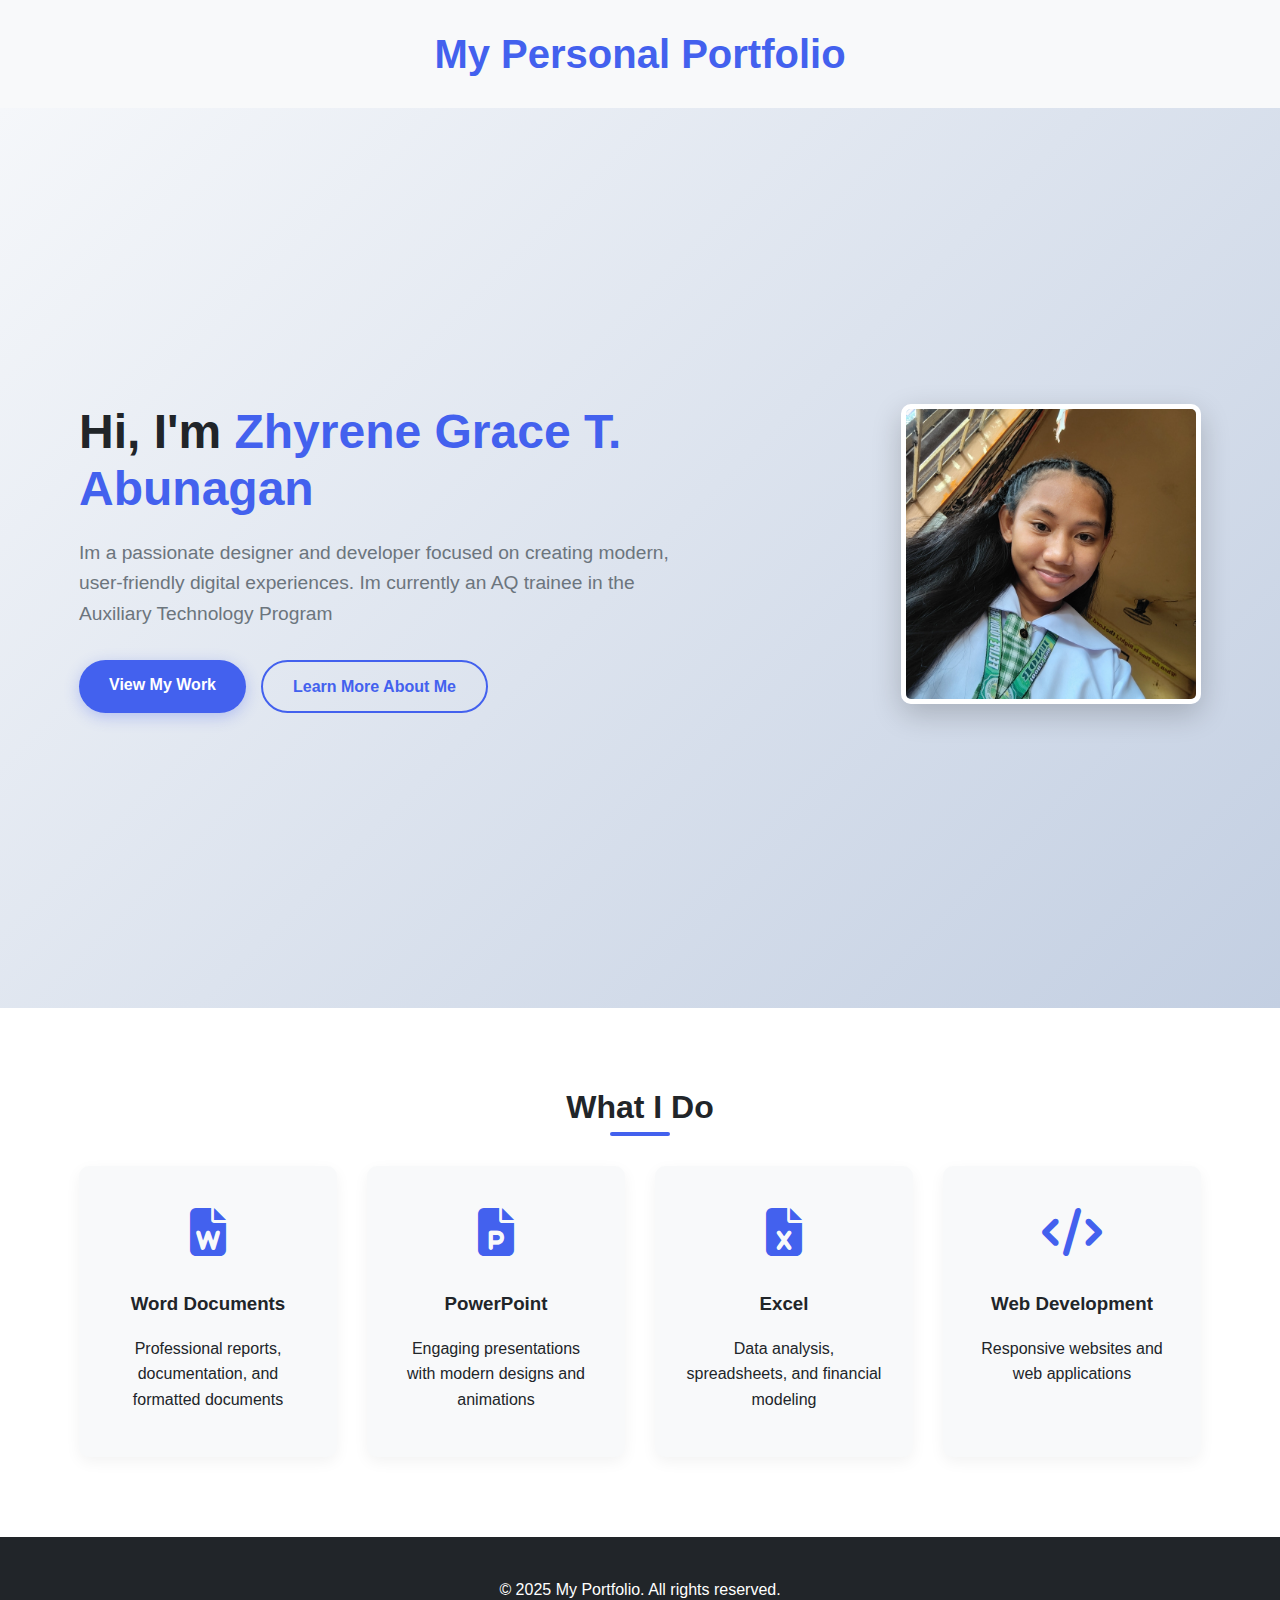
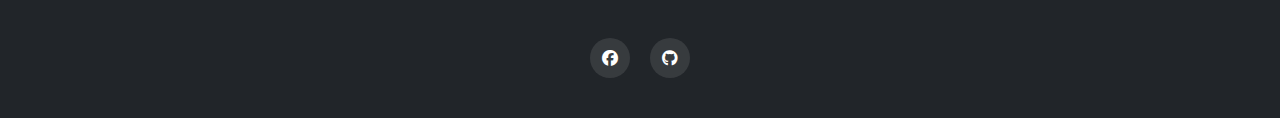
<file: index.html>
<!DOCTYPE html>
<html lang="en">
<head>
    <meta charset="UTF-8">
    <meta name="viewport" content="width=device-width, initial-scale=1.0">
    <title>Home - My Portfolio</title>
    <link rel="stylesheet" href="https://cdnjs.cloudflare.com/ajax/libs/font-awesome/6.4.0/css/all.min.css">
    <link rel="stylesheet" href="css/index.css">
</head>
<body>
    <!-- Page Title -->
    <h1 class="page-title">My Personal Portfolio</h1>
    
    <!-- Hero Section -->
    <section class="hero">
        <div class="container">
            <div class="hero-content">
                <h1 class="hero-title">Hi, I'm<span class="highlight"> Zhyrene Grace T. Abunagan</span></h1>
                <p class="hero-subtitle">Im a passionate designer and developer focused on creating modern, user-friendly digital experiences. Im currently an AQ trainee in the Auxiliary Technology Program</p>
                <div class="hero-buttons">
                    <a href="projects.html" class="btn btn-primary">View My Work</a>
                    <a href="about.html" class="btn btn-secondary">Learn More About Me</a>
                </div>
            </div>
            <div class="hero-image">
                <img src="images/mypic.jpeg" alt="Winston Hernal" class="profile-image">
            </div>
        </div>
    </section>

    <!-- Skills Preview -->
    <section class="skills-preview">
        <div class="container">
            <h2 class="section-title">What I Do</h2>
            <div class="skills-grid">
                <div class="skill-card">
                    <div class="skill-icon">
                        <i class="fas fa-file-word"></i>
                    </div>
                    <h3>Word Documents</h3>
                    <p>Professional reports, documentation, and formatted documents</p>
                </div>
                <div class="skill-card">
                    <div class="skill-icon">
                        <i class="fas fa-file-powerpoint"></i>
                    </div>
                    <h3>PowerPoint</h3>
                    <p>Engaging presentations with modern designs and animations</p>
                </div>
                <div class="skill-card">
                    <div class="skill-icon">
                        <i class="fas fa-file-excel"></i>
                    </div>
                    <h3>Excel</h3>
                    <p>Data analysis, spreadsheets, and financial modeling</p>
                </div>
                <div class="skill-card">
                    <div class="skill-icon">
                        <i class="fas fa-code"></i>
                    </div>
                    <h3>Web Development</h3>
                    <p>Responsive websites and web applications</p>
                </div>
            </div>
        </div>
    </section>

    <!-- Footer -->
    <footer class="footer">
        <div class="container">
            <p>&copy; 2025 My Portfolio. All rights reserved.</p>
            <div class="social-links">
                <a href="#"><i class="fab fa-facebook"></i></a>
                <a href="#"><i class="fab fa-github"></i></a>
            </div>
        </div>
    </footer>
</body>
</html>
</file>
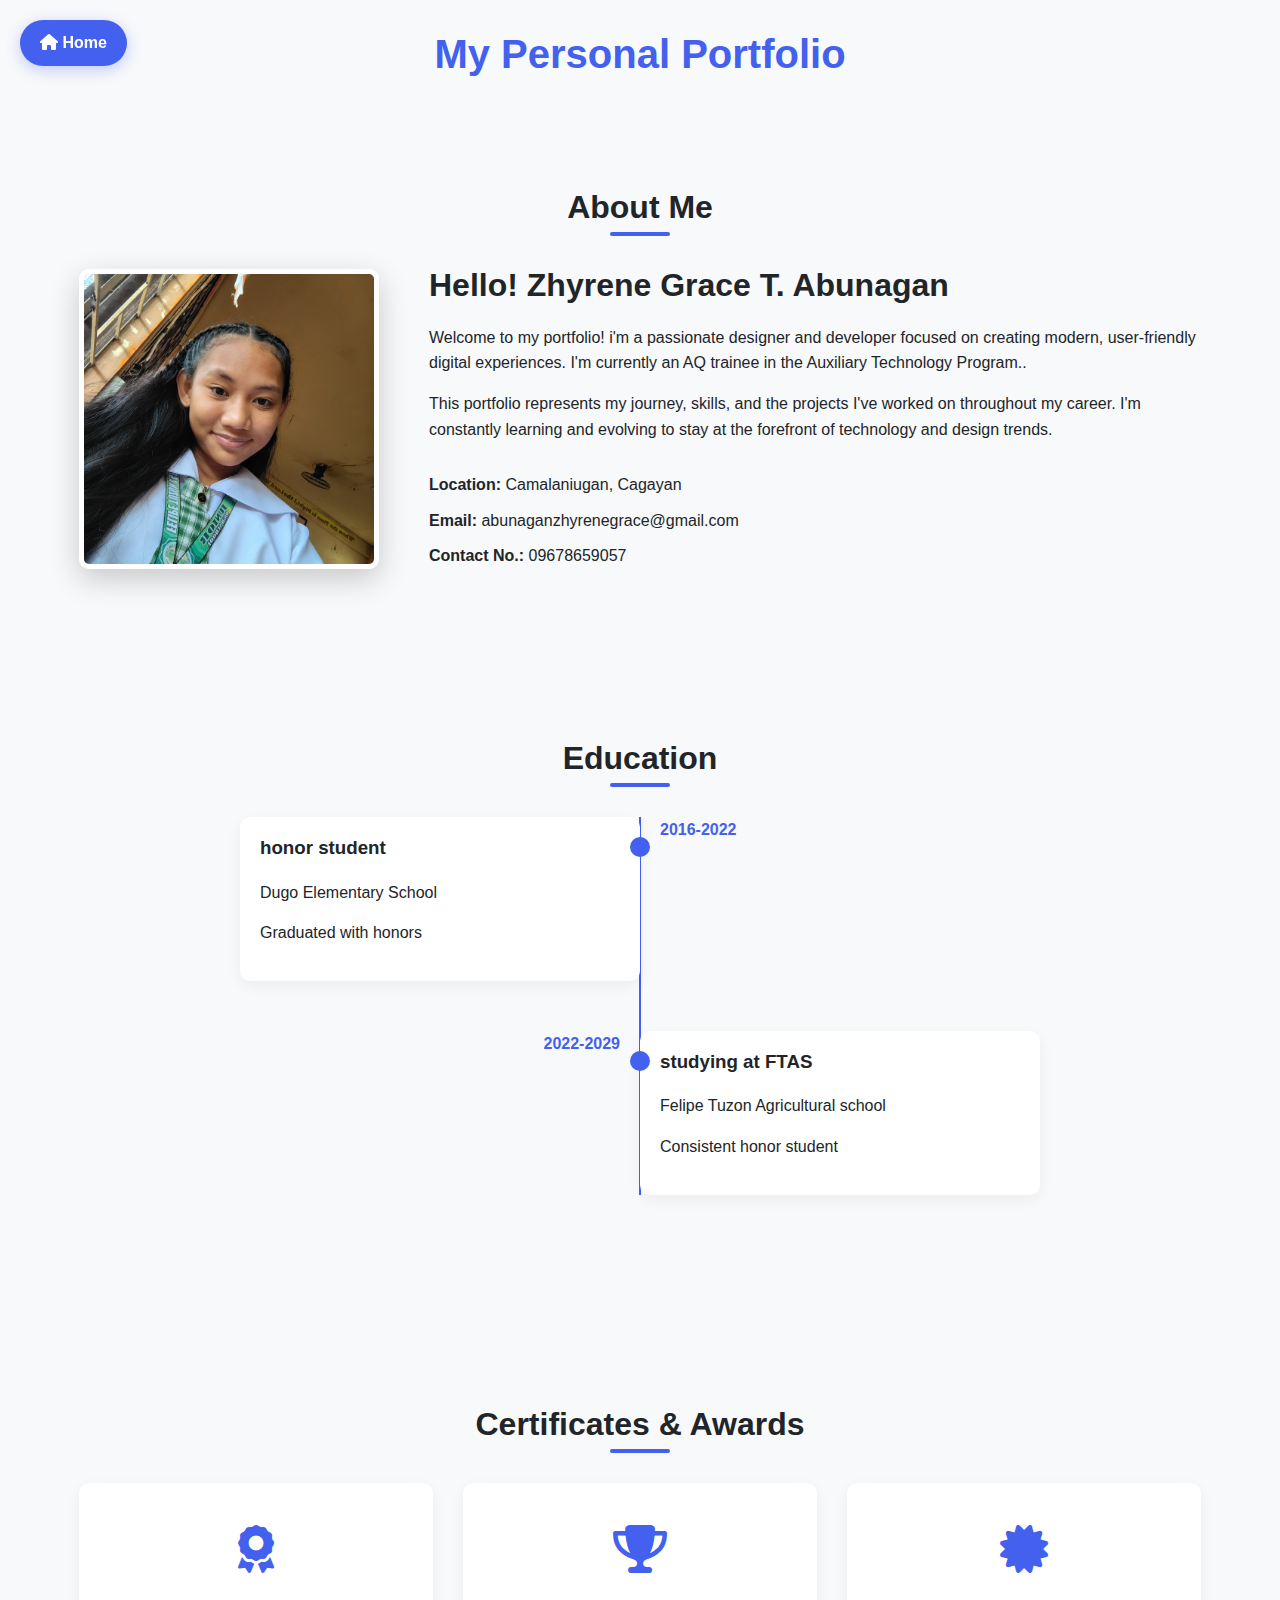
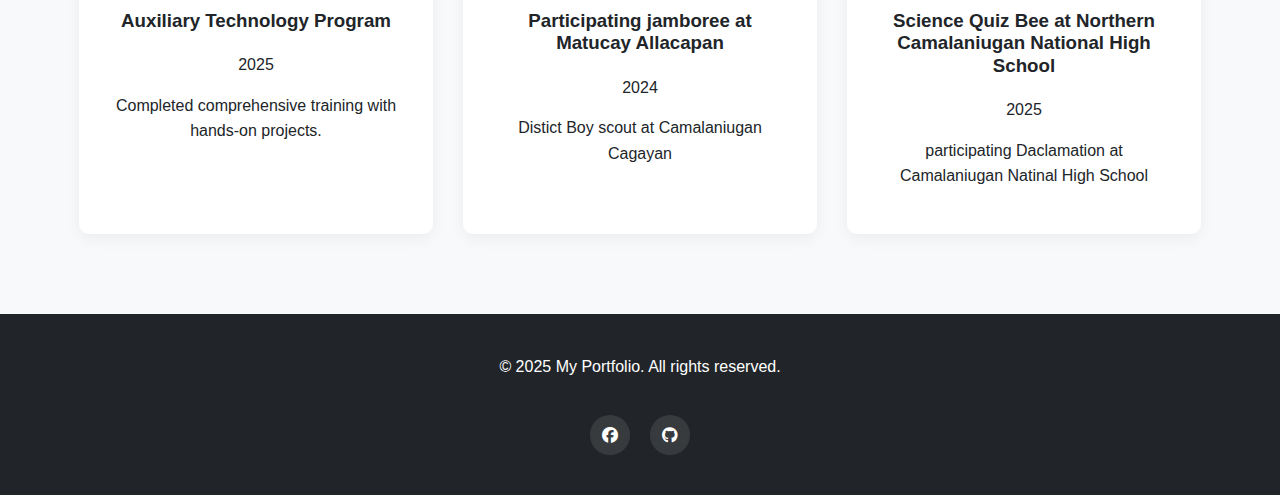
<file: about.html>
<!DOCTYPE html>
<html lang="en">
<head>
    <meta charset="UTF-8">
    <meta name="viewport" content="width=device-width, initial-scale=1.0">
    <title>About - My Portfolio</title>
    <link rel="stylesheet" href="https://cdnjs.cloudflare.com/ajax/libs/font-awesome/6.4.0/css/all.min.css">
<link rel="stylesheet" href="css/about.css">
</head>
<body>
    <!-- Home Button -->
    <a href="index.html" class="home-btn">
        <i class="fas fa-home"></i> Home
    </a>

    <!-- Page Title -->
    <h1 class="page-title">My Personal Portfolio</h1>

    <!-- About Section -->
    <section class="about">
        <div class="container">
            <h2 class="section-title">About Me</h2>
            <div class="about-content">
                <div class="about-image">
                    <img src="images/mypic.jpeg" alt="Zhyrene Grace T. ABunagan" class="profile-image">
                </div>
                <div class="about-text">
                    <h2>Hello! Zhyrene Grace T. Abunagan</h2>
                    <p>Welcome to my portfolio! i'm a passionate designer and developer focused on creating modern, user-friendly digital experiences. I'm currently an AQ trainee in the Auxiliary Technology Program..</p>
                    <p>This portfolio represents my journey, skills, and the projects I've worked on throughout my career. I'm constantly learning and evolving to stay at the forefront of technology and design trends.</p>
                    
                    <div class="about-details">
                        <div class="detail-item">
                            <strong>Location:</strong> Camalaniugan, Cagayan
                        </div>
                        <div class="detail-item">
                            <strong>Email:</strong> abunaganzhyrenegrace@gmail.com
                        </div>
                        <div class="detail-item">
                            <strong>Contact No.:</strong> 09678659057
                        </div>
                    </div>
                </div>
            </div>
        </div>
    </section>

    <!-- Education Section -->
    <section class="education">
        <div class="container">
            <h2 class="section-title">Education</h2>
            <div class="timeline">
                <div class="timeline-item">
                    <div class="timeline-date">2016-2022</div>
                    <div class="timeline-content">
                        <h3>honor student</h3>
                        <p> Dugo Elementary School</p>
                        <p>Graduated with honors</p>
                    </div>
                </div>
                <div class="timeline-item">
                    <div class="timeline-date"> 2022-2029</div>
                    <div class="timeline-content">
                        <h3>studying at FTAS</h3>
                        <p>Felipe Tuzon Agricultural school</p>
                        <p>Consistent honor student</p>
                    </div>
                </div>
            </div>
        </div>
    </section>

    <!-- Certificates Section -->
    <section class="certificates">
        <div class="container">
            <h2 class="section-title">Certificates & Awards</h2>
            <div class="certificates-grid">
                <div class="certificate-card">
                    <div class="certificate-icon">
                        <i class="fas fa-award"></i>
                    </div>
                    <h3>Auxiliary Technology Program</h3>
                    <p>2025</p>
                    <p>Completed comprehensive training with hands-on projects.</p>
                </div>
                <div class="certificate-card">
                    <div class="certificate-icon">
                        <i class="fas fa-trophy"></i>
                    </div>
                    <h3>Participating jamboree at Matucay Allacapan</h3>
                    <p>2024</p>
                    <p> Distict Boy scout at Camalaniugan Cagayan</p>
                </div>
                <div class="certificate-card">
                    <div class="certificate-icon">
                        <i class="fas fa-certificate"></i>
                    </div>
                    <h3>Science Quiz Bee at Northern Camalaniugan National High School</h3>
                    <p>2025</p>
                    <p>participating Daclamation at Camalaniugan Natinal High School</p>
                </div>
            </div>
        </div>
    </section>

    <!-- Footer -->
    <footer class="footer">
        <div class="container">
            <p>&copy; 2025 My Portfolio. All rights reserved.</p>
            <div class="social-links">
                <a href="https://www.facebook.com/zhyrene.grace.tolio.abunagan/"><i class="fab fa-facebook"></i></a>
                <a href="#"><i class="fab fa-github"></i></a>
            </div>
        </div>
    </footer>
</body>
</html>
</file>
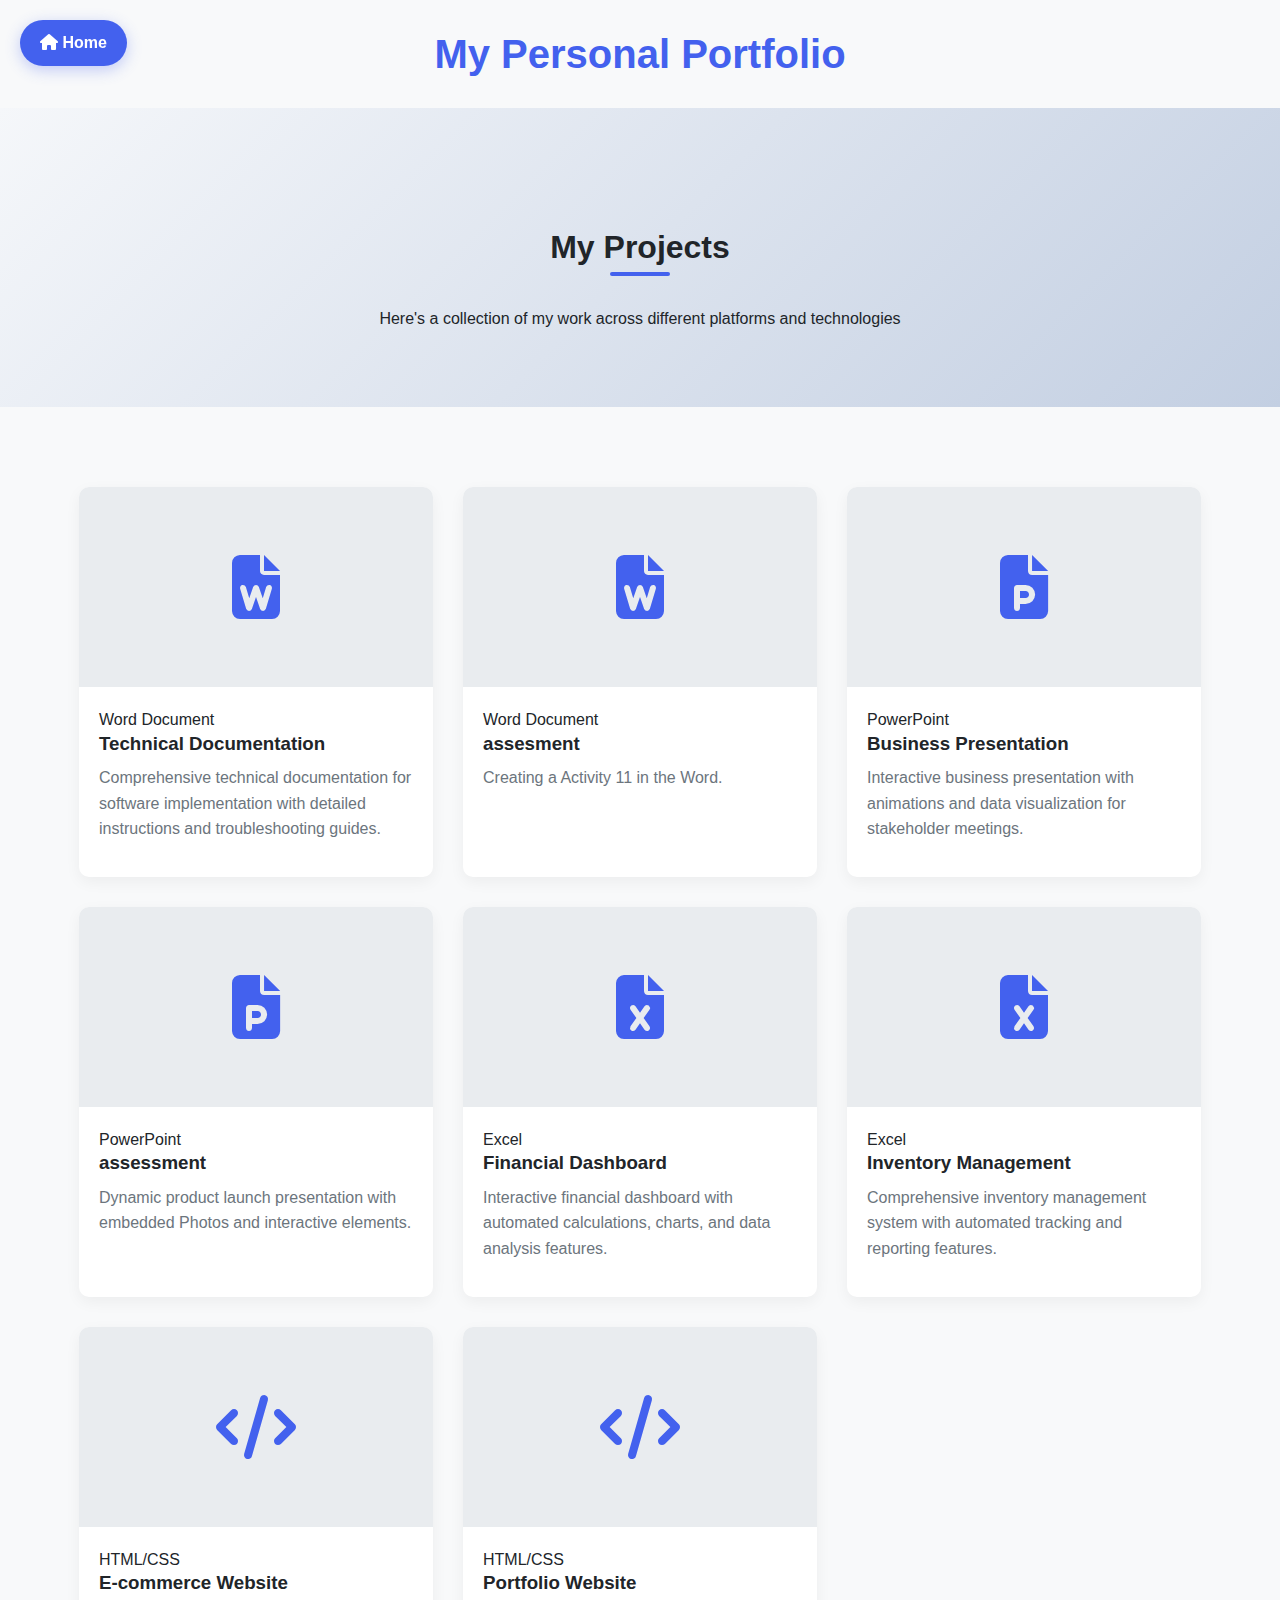
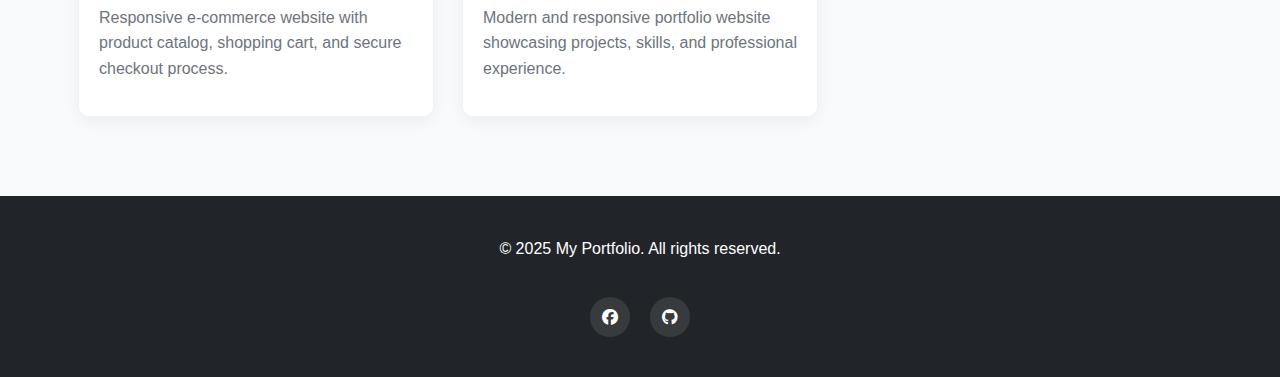
<file: projects.html>
<!DOCTYPE html>
<html lang="en">
<head>
    <meta charset="UTF-8">
    <meta name="viewport" content="width=device-width, initial-scale=1.0">
    <title>Projects - My Portfolio</title>
    <link rel="stylesheet" href="https://cdnjs.cloudflare.com/ajax/libs/font-awesome/6.4.0/css/all.min.css">
    <link rel="stylesheet" href="css/project.css">
</head>
<body>
    <!-- Home Button -->
    <a href="index.html" class="home-btn">
        <i class="fas fa-home"></i> Home
    </a>

    <!-- Page Title -->
    <h1 class="page-title">My Personal Portfolio</h1>

    <!-- Projects Header -->
    <section class="projects-header">
        <div class="container">
            <h2 class="section-title">My Projects</h2>
            <p>Here's a collection of my work across different platforms and technologies</p>
        </div>
    </section>



    <!-- Projects Grid -->
    <section class="projects-grid-section">
        <div class="container">
            <div class="projects-grid">
                <!-- Word Projects -->
                <div class="project-card">
                    <div class="project-image">
                        <i class="fas fa-file-word"></i>
                    </div>
                    <div class="project-info">
                        <span class="project-category">Word Document</span>
                        <h3>Technical Documentation</h3>
                        <p>Comprehensive technical documentation for software implementation with detailed instructions and troubleshooting guides.</p>
                    </div>
                </div>
                
                <div class="project-card">
                    <div class="project-image">
                        <i class="fas fa-file-word"></i>
                    </div>
                    <div class="project-info">
                        <span class="project-category">Word Document</span>
                        <h3>assesment</h3>
                        <p>Creating a Activity 11 in the Word.</p>
                    </div>
                </div>

                <!-- PowerPoint Projects -->
                <div class="project-card">
                    <div class="project-image">
                        <i class="fas fa-file-powerpoint"></i>
                    </div>
                    <div class="project-info">
                        <span class="project-category">PowerPoint</span>
                        <h3>Business Presentation</h3>
                        <p>Interactive business presentation with animations and data visualization for stakeholder meetings.</p>
                    </div>
                </div>
                
                <div class="project-card">
                    <div class="project-image">
                        <i class="fas fa-file-powerpoint"></i>
                    </div>
                    <div class="project-info">
                        <span class="project-category">PowerPoint</span>
                        <h3>assessment</h3>
                        <p>Dynamic product launch presentation with embedded Photos and interactive elements.</p>
                    </div>
                </div>

                <!-- Excel Projects -->
                <div class="project-card">
                    <div class="project-image">
                        <i class="fas fa-file-excel"></i>
                    </div>
                    <div class="project-info">
                        <span class="project-category">Excel</span>
                        <h3>Financial Dashboard</h3>
                        <p>Interactive financial dashboard with automated calculations, charts, and data analysis features.</p>
                    </div>
                </div>
                
                <div class="project-card">
                    <div class="project-image">
                        <i class="fas fa-file-excel"></i>
                    </div>
                    <div class="project-info">
                        <span class="project-category">Excel</span>
                        <h3>Inventory Management</h3>
                        <p>Comprehensive inventory management system with automated tracking and reporting features.</p>
                    </div>
                </div>

                <!-- HTML Projects -->
                <div class="project-card">
                    <div class="project-image">
                        <i class="fas fa-code"></i>
                    </div>
                    <div class="project-info">
                        <span class="project-category">HTML/CSS</span>
                        <h3>E-commerce Website</h3>
                        <p>Responsive e-commerce website with product catalog, shopping cart, and secure checkout process.</p>
                    </div>
                </div>
                
                <div class="project-card">
                    <div class="project-image">
                        <i class="fas fa-code"></i>
                    </div>
                    <div class="project-info">
                        <span class="project-category">HTML/CSS</span>
                        <h3>Portfolio Website</h3>
                        <p>Modern and responsive portfolio website showcasing projects, skills, and professional experience.</p>
                    </div>
                </div>
            </div>
        </div>
    </section>

    <!-- Footer -->
    <footer class="footer">
        <div class="container">
            <p>&copy; 2025 My Portfolio. All rights reserved.</p>
            <div class="social-links">
                <a href="#"><i class="fab fa-facebook"></i></a>
                <a href="#"><i class="fab fa-github"></i></a>
            </div>
        </div>
    </footer>
</body>
</html>
</file>
<file: css/index.css>
/* Base Styles */
        * {
            margin: 0;
            padding: 0;
            box-sizing: border-box;
            font-family: 'Segoe UI', Tahoma, Geneva, Verdana, sans-serif;
        }

        :root {
            --primary: #4361ee;
            --secondary: #3a0ca3;
            --accent: #4cc9f0;
            --light: #f8f9fa;
            --dark: #212529;
            --gray: #6c757d;
            --light-gray: #e9ecef;
            --transition: all 0.3s ease;
        }

        body {
            background-color: var(--light);
            color: var(--dark);
            line-height: 1.6;
        }

        .container {
            width: 90%;
            max-width: 1200px;
            margin: 0 auto;
            padding: 0 15px;
        }

        section {
            padding: 80px 0;
        }

        h1, h2, h3 {
            margin-bottom: 20px;
            line-height: 1.2;
        }

        h1 {
            font-size: 2.5rem;
        }

        h2 {
            font-size: 2rem;
        }

        p {
            margin-bottom: 15px;
        }

        .btn {
            display: inline-block;
            padding: 12px 30px;
            border: none;
            border-radius: 30px;
            cursor: pointer;
            font-weight: 600;
            text-decoration: none;
            transition: var(--transition);
            text-align: center;
        }

        .btn-primary {
            background-color: var(--primary);
            color: white;
            box-shadow: 0 4px 15px rgba(67, 97, 238, 0.3);
        }

        .btn-primary:hover {
            background-color: var(--secondary);
            transform: translateY(-3px);
            box-shadow: 0 6px 20px rgba(67, 97, 238, 0.4);
        }

        .btn-secondary {
            background-color: transparent;
            color: var(--primary);
            border: 2px solid var(--primary);
        }

        .btn-secondary:hover {
            background-color: var(--primary);
            color: white;
            transform: translateY(-3px);
        }

        .section-title {
            text-align: center;
            margin-bottom: 40px;
            position: relative;
        }

        .section-title::after {
            content: '';
            position: absolute;
            bottom: -10px;
            left: 50%;
            transform: translateX(-50%);
            width: 60px;
            height: 4px;
            background-color: var(--primary);
            border-radius: 2px;
        }

        /* Page Title */
        .page-title {
            text-align: center;
            font-size: 2.5rem;
            font-weight: 700;
            color: var(--primary);
            margin: 30px 0;
        }

        /* Hero Section */
        .hero {
            height: 100vh;
            display: flex;
            align-items: center;
            background: linear-gradient(135deg, #f5f7fa 0%, #c3cfe2 100%);
        }

        .hero .container {
            display: flex;
            align-items: center;
            justify-content: space-between;
        }

        .hero-content {
            max-width: 600px;
        }

        .hero-title {
            font-size: 3rem;
            margin-bottom: 20px;
        }

        .highlight {
            color: var(--primary);
        }

        .hero-subtitle {
            font-size: 1.2rem;
            margin-bottom: 30px;
            color: var(--gray);
        }

        .hero-buttons {
            display: flex;
            gap: 15px;
            flex-wrap: wrap;
        }

        .hero-image {
            flex-shrink: 0;
        }

        .profile-image {
            width: 300px;
            height: 300px;
            border-radius: 10px;
            object-fit: cover;
            border: 5px solid white;
            box-shadow: 0 10px 30px rgba(0, 0, 0, 0.2);
            transition: var(--transition);
        }

        .profile-image:hover {
            transform: translateY(-10px);
            box-shadow: 0 15px 40px rgba(0, 0, 0, 0.3);
        }

        /* Skills Preview */
        .skills-preview {
            background-color: white;
        }

        .skills-grid {
            display: grid;
            grid-template-columns: repeat(auto-fill, minmax(250px, 1fr));
            gap: 30px;
        }

        .skill-card {
            background-color: var(--light);
            padding: 30px;
            border-radius: 10px;
            text-align: center;
            transition: var(--transition);
            box-shadow: 0 5px 15px rgba(0, 0, 0, 0.05);
        }

        .skill-card:hover {
            transform: translateY(-10px);
            box-shadow: 0 15px 30px rgba(0, 0, 0, 0.1);
        }

        .skill-icon {
            font-size: 3rem;
            color: var(--primary);
            margin-bottom: 20px;
        }

        /* Footer */
        .footer {
            background-color: var(--dark);
            color: white;
            padding: 40px 0;
            text-align: center;
        }

        .footer .container {
            display: flex;
            flex-direction: column;
            align-items: center;
        }

        .social-links {
            display: flex;
            margin-top: 20px;
        }

        .social-links a {
            display: flex;
            align-items: center;
            justify-content: center;
            width: 40px;
            height: 40px;
            background-color: rgba(255, 255, 255, 0.1);
            border-radius: 50%;
            margin: 0 10px;
            color: white;
            text-decoration: none;
            transition: var(--transition);
        }

        .social-links a:hover {
            background-color: var(--primary);
            transform: translateY(-3px);
        }

        /* Responsive Styles */
        @media (max-width: 992px) {
            .hero .container {
                flex-direction: column;
                text-align: center;
            }
            
            .hero-content {
                margin-bottom: 50px;
            }
        }

        @media (max-width: 768px) {
            h1 {
                font-size: 2rem;
            }

            .hero-title {
                font-size: 2.5rem;
            }
            
            .hero-buttons {
                justify-content: center;
            }
            
            .profile-image {
                width: 250px;
                height: 250px;
            }
        }

        @media (max-width: 576px) {
            section {
                padding: 60px 0;
            }

            .skills-grid {
                grid-template-columns: 1fr;
            }
            
            .profile-image {
                width: 200px;
                height: 200px;
            }
            
            .page-title {
                font-size: 2rem;
                margin: 20px 0;
            }
        }
</file>
<file: css/about.css>
/* Base Styles */
        * {
            margin: 0;
            padding: 0;
            box-sizing: border-box;
            font-family: 'Segoe UI', Tahoma, Geneva, Verdana, sans-serif;
        }

        :root {
            --primary: #4361ee;
            --secondary: #3a0ca3;
            --accent: #4cc9f0;
            --light: #f8f9fa;
            --dark: #212529;
            --gray: #6c757d;
            --light-gray: #e9ecef;
            --transition: all 0.3s ease;
        }

        body {
            background-color: var(--light);
            color: var(--dark);
            line-height: 1.6;
        }

        .container {
            width: 90%;
            max-width: 1200px;
            margin: 0 auto;
            padding: 0 15px;
        }

        section {
            padding: 80px 0;
        }

        h1, h2, h3 {
            margin-bottom: 20px;
            line-height: 1.2;
        }

        h1 {
            font-size: 2.5rem;
        }

        h2 {
            font-size: 2rem;
        }

        p {
            margin-bottom: 15px;
        }

        .btn {
            display: inline-block;
            padding: 12px 30px;
            border: none;
            border-radius: 30px;
            cursor: pointer;
            font-weight: 600;
            text-decoration: none;
            transition: var(--transition);
            text-align: center;
        }

        .btn-primary {
            background-color: var(--primary);
            color: white;
            box-shadow: 0 4px 15px rgba(67, 97, 238, 0.3);
        }

        .btn-primary:hover {
            background-color: var(--secondary);
            transform: translateY(-3px);
            box-shadow: 0 6px 20px rgba(67, 97, 238, 0.4);
        }

        .section-title {
            text-align: center;
            margin-bottom: 40px;
            position: relative;
        }

        .section-title::after {
            content: '';
            position: absolute;
            bottom: -10px;
            left: 50%;
            transform: translateX(-50%);
            width: 60px;
            height: 4px;
            background-color: var(--primary);
            border-radius: 2px;
        }

        /* Home Button */
        .home-btn {
            position: fixed;
            top: 20px;
            left: 20px;
            z-index: 1000;
            background-color: var(--primary);
            color: white;
            padding: 10px 20px;
            border-radius: 30px;
            text-decoration: none;
            font-weight: 600;
            box-shadow: 0 4px 15px rgba(67, 97, 238, 0.3);
            transition: var(--transition);
        }

        .home-btn:hover {
            background-color: var(--secondary);
            transform: translateY(-3px);
            box-shadow: 0 6px 20px rgba(67, 97, 238, 0.4);
        }

        /* Page Title */
        .page-title {
            text-align: center;
            font-size: 2.5rem;
            font-weight: 700;
            color: var(--primary);
            margin: 30px 0;
        }

        /* About Section */
        .about {
            margin-top: 0;
        }

        .about-content {
            display: flex;
            align-items: center;
            gap: 50px;
        }

        .about-text {
            flex: 1;
        }

        .about-image {
            flex-shrink: 0;
        }

        .profile-image {
            width: 300px;
            height: 300px;
            border-radius: 10px;
            object-fit: cover;
            border: 5px solid white;
            box-shadow: 0 10px 30px rgba(0, 0, 0, 0.2);
            transition: var(--transition);
        }

        .profile-image:hover {
            transform: translateY(-10px);
            box-shadow: 0 15px 40px rgba(0, 0, 0, 0.3);
        }

        .about-details {
            margin-top: 30px;
        }

        .detail-item {
            margin-bottom: 10px;
        }

        /* Education Section */
        .education {
            background-color: var(--light);
        }

        .timeline {
            position: relative;
            max-width: 800px;
            margin: 0 auto;
        }

        .timeline::before {
            content: '';
            position: absolute;
            left: 50%;
            transform: translateX(-50%);
            width: 2px;
            height: 100%;
            background-color: var(--primary);
        }

        .timeline-item {
            display: flex;
            margin-bottom: 50px;
            position: relative;
        }

        .timeline-item:nth-child(odd) {
            flex-direction: row-reverse;
        }

        .timeline-date {
            flex: 1;
            padding: 0 20px;
            text-align: right;
            font-weight: 600;
            color: var(--primary);
        }

        .timeline-item:nth-child(odd) .timeline-date {
            text-align: left;
        }

        .timeline-content {
            flex: 1;
            padding: 20px;
            background-color: white;
            border-radius: 10px;
            box-shadow: 0 5px 15px rgba(0, 0, 0, 0.05);
            position: relative;
        }

        .timeline-content::before {
            content: '';
            position: absolute;
            top: 20px;
            width: 20px;
            height: 20px;
            background-color: var(--primary);
            border-radius: 50%;
        }

        .timeline-item:nth-child(even) .timeline-content::before {
            left: -10px;
        }

        .timeline-item:nth-child(odd) .timeline-content::before {
            right: -10px;
        }

        /* Certificates Section */
        .certificates-grid {
            display: grid;
            grid-template-columns: repeat(auto-fill, minmax(300px, 1fr));
            gap: 30px;
        }

        .certificate-card {
            background-color: white;
            padding: 30px;
            border-radius: 10px;
            text-align: center;
            transition: var(--transition);
            box-shadow: 0 5px 15px rgba(0, 0, 0, 0.05);
        }

        .certificate-card:hover {
            transform: translateY(-10px);
            box-shadow: 0 15px 30px rgba(0, 0, 0, 0.1);
        }

        .certificate-icon {
            font-size: 3rem;
            color: var(--primary);
            margin-bottom: 20px;
        }

        /* Footer */
        .footer {
            background-color: var(--dark);
            color: white;
            padding: 40px 0;
            text-align: center;
        }

        .footer .container {
            display: flex;
            flex-direction: column;
            align-items: center;
        }

        .social-links {
            display: flex;
            margin-top: 20px;
        }

        .social-links a {
            display: flex;
            align-items: center;
            justify-content: center;
            width: 40px;
            height: 40px;
            background-color: rgba(255, 255, 255, 0.1);
            border-radius: 50%;
            margin: 0 10px;
            color: white;
            text-decoration: none;
            transition: var(--transition);
        }

        .social-links a:hover {
            background-color: var(--primary);
            transform: translateY(-3px);
        }

        /* Responsive Styles */
        @media (max-width: 992px) {
            .about-content {
                flex-direction: column;
            }
            
            .about-image {
                order: -1;
                margin-bottom: 30px;
            }
            
            .timeline::before {
                left: 30px;
            }
            
            .timeline-item {
                flex-direction: row !important;
            }
            
            .timeline-date {
                flex: 0 0 100px;
                text-align: left !important;
            }
            
            .timeline-content::before {
                left: -10px !important;
                right: auto !important;
            }
        }

        @media (max-width: 768px) {
            h1 {
                font-size: 2rem;
            }
            
            .profile-image {
                width: 250px;
                height: 250px;
            }
        }

        @media (max-width: 576px) {
            section {
                padding: 60px 0;
            }

            .certificates-grid {
                grid-template-columns: 1fr;
            }
            
            .home-btn {
                padding: 8px 16px;
                font-size: 0.9rem;
            }
            
            .profile-image {
                width: 200px;
                height: 200px;
            }
            
            .page-title {
                font-size: 2rem;
                margin: 20px 0;
            }
        }
</file>
<file: css/project.css>
/* Base Styles */
        * {
            margin: 0;
            padding: 0;
            box-sizing: border-box;
            font-family: 'Segoe UI', Tahoma, Geneva, Verdana, sans-serif;
        }

        :root {
            --primary: #4361ee;
            --secondary: #3a0ca3;
            --accent: #4cc9f0;
            --light: #f8f9fa;
            --dark: #212529;
            --gray: #6c757d;
            --light-gray: #e9ecef;
            --transition: all 0.3s ease;
        }

        body {
            background-color: var(--light);
            color: var(--dark);
            line-height: 1.6;
        }

        .container {
            width: 90%;
            max-width: 1200px;
            margin: 0 auto;
            padding: 0 15px;
        }

        section {
            padding: 80px 0;
        }

        h1, h2, h3 {
            margin-bottom: 20px;
            line-height: 1.2;
        }

        h1 {
            font-size: 2.5rem;
        }

        h2 {
            font-size: 2rem;
        }

        p {
            margin-bottom: 15px;
        }

        .btn {
            display: inline-block;
            padding: 12px 30px;
            border: none;
            border-radius: 30px;
            cursor: pointer;
            font-weight: 600;
            text-decoration: none;
            transition: var(--transition);
            text-align: center;
        }

        .btn-primary {
            background-color: var(--primary);
            color: white;
            box-shadow: 0 4px 15px rgba(67, 97, 238, 0.3);
        }

        .btn-primary:hover {
            background-color: var(--secondary);
            transform: translateY(-3px);
            box-shadow: 0 6px 20px rgba(67, 97, 238, 0.4);
        }

        .section-title {
            text-align: center;
            margin-bottom: 40px;
            position: relative;
        }

        .section-title::after {
            content: '';
            position: absolute;
            bottom: -10px;
            left: 50%;
            transform: translateX(-50%);
            width: 60px;
            height: 4px;
            background-color: var(--primary);
            border-radius: 2px;
        }

        /* Home Button */
        .home-btn {
            position: fixed;
            top: 20px;
            left: 20px;
            z-index: 1000;
            background-color: var(--primary);
            color: white;
            padding: 10px 20px;
            border-radius: 30px;
            text-decoration: none;
            font-weight: 600;
            box-shadow: 0 4px 15px rgba(67, 97, 238, 0.3);
            transition: var(--transition);
        }

        .home-btn:hover {
            background-color: var(--secondary);
            transform: translateY(-3px);
            box-shadow: 0 6px 20px rgba(67, 97, 238, 0.4);
        }

        /* Projects Header */
        .projects-header {
            background: linear-gradient(135deg, #f5f7fa 0%, #c3cfe2 100%);
            padding: 120px 0 60px;
            margin-top: 0;
            text-align: center;
        }

        /* Page Title */
        .page-title {
            text-align: center;
            font-size: 2.5rem;
            font-weight: 700;
            color: var(--primary);
            margin: 30px 0;
        }

        /* Project Categories */
        .category-filters {
            display: flex;
            justify-content: center;
            flex-wrap: wrap;
            gap: 10px;
            margin-bottom: 40px;
        }

        .filter-btn {
            padding: 10px 20px;
            background-color: white;
            border: 2px solid var(--primary);
            border-radius: 30px;
            cursor: pointer;
            font-weight: 500;
            transition: var(--transition);
        }

        .filter-btn.active, .filter-btn:hover {
            background-color: var(--primary);
            color: white;
        }

        /* Projects Grid */
        .projects-grid {
            display: grid;
            grid-template-columns: repeat(auto-fill, minmax(300px, 1fr));
            gap: 30px;
        }

        .project-card {
            background-color: white;
            border-radius: 10px;
            overflow: hidden;
            box-shadow: 0 5px 15px rgba(0, 0, 0, 0.05);
            transition: var(--transition);
        }

        .project-card:hover {
            transform: translateY(-10px);
            box-shadow: 0 15px 30px rgba(0, 0, 0, 0.1);
        }

        .project-image {
            height: 200px;
            background-color: var(--light-gray);
            display: flex;
            align-items: center;
            justify-content: center;
            font-size: 4rem;
            color: var(--primary);
        }

        .project-info {
            padding: 20px;
        }

       
        .project-info h3 {
            margin-bottom: 10px;
        }

        .project-info p {
            color: var(--gray);
            margin-bottom: 15px;
        }

        .project-link {
            display: inline-flex;
            align-items: center;
            color: var(--primary);
            text-decoration: none;
            font-weight: 600;
            transition: var(--transition);
        }

        .project-link i {
            margin-left: 5px;
            transition: var(--transition);
        }

        .project-link:hover i {
            transform: translateX(5px);
        }

        /* Footer */
        .footer {
            background-color: var(--dark);
            color: white;
            padding: 40px 0;
            text-align: center;
        }

        .footer .container {
            display: flex;
            flex-direction: column;
            align-items: center;
        }

        .social-links {
            display: flex;
            margin-top: 20px;
        }

        .social-links a {
            display: flex;
            align-items: center;
            justify-content: center;
            width: 40px;
            height: 40px;
            background-color: rgba(255, 255, 255, 0.1);
            border-radius: 50%;
            margin: 0 10px;
            color: white;
            text-decoration: none;
            transition: var(--transition);
        }

        .social-links a:hover {
            background-color: var(--primary);
            transform: translateY(-3px);
        }

        /* Responsive Styles */
        @media (max-width: 768px) {
            h1 {
                font-size: 2rem;
            }
        }

        @media (max-width: 576px) {
            section {
                padding: 60px 0;
            }

            .projects-grid {
                grid-template-columns: 1fr;
            }
            
            .category-filters {
                flex-direction: column;
                align-items: center;
            }
            
            .filter-btn {
                width: 200px;
            }
            
            .home-btn {
                padding: 8px 16px;
                font-size: 0.9rem;
            }
        }
</file>
